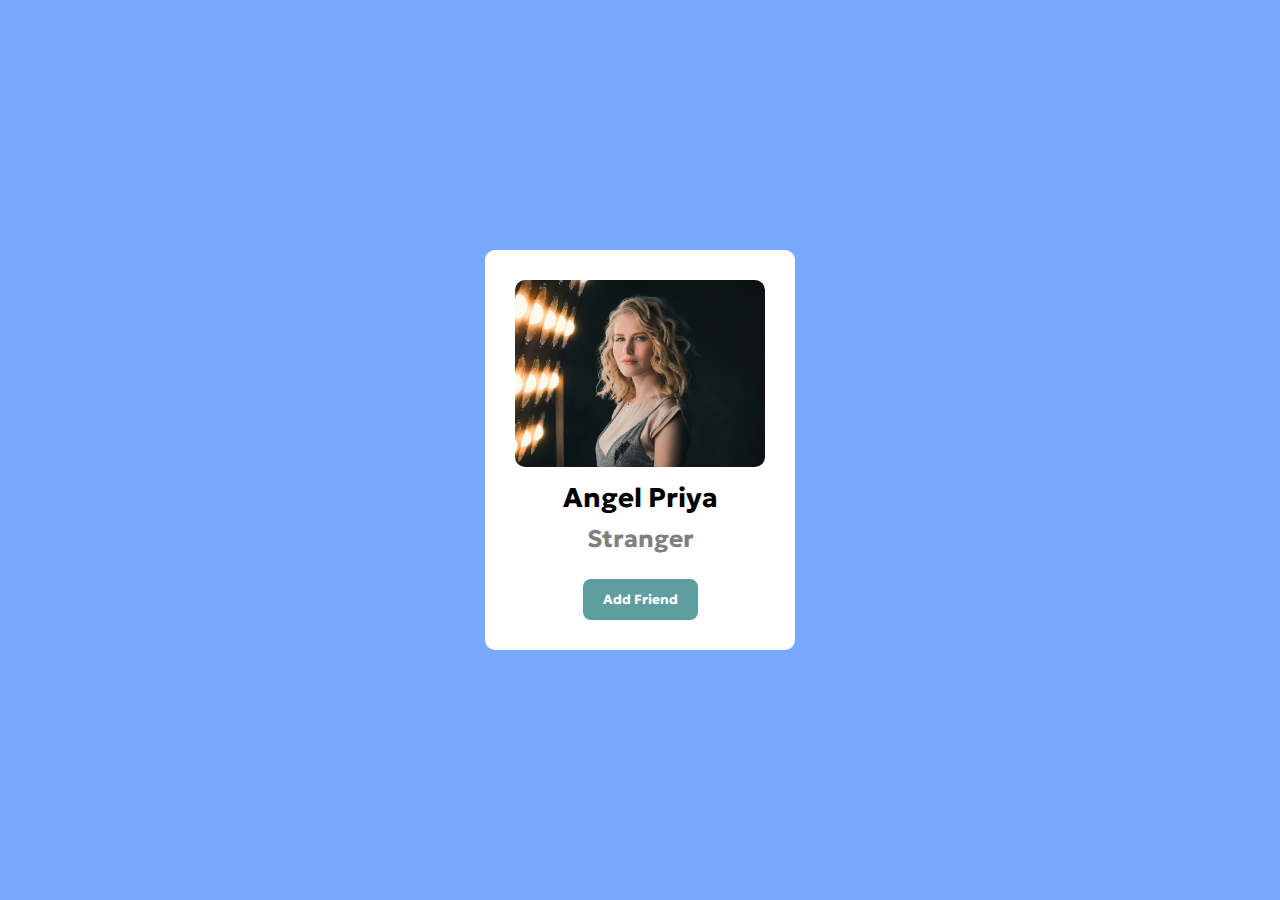
<file: addFriend/index.html>
<!DOCTYPE html>
<html lang="en">
  <head>
    <meta charset="UTF-8" />
    <meta name="viewport" content="width=device-width, initial-scale=1.0" />
    <title>Add Friend</title>
    <link rel="stylesheet" href="style.css" />
    <link rel="preconnect" href="https://fonts.googleapis.com" />
    <link rel="preconnect" href="https://fonts.gstatic.com" crossorigin />
    <link
      href="https://fonts.googleapis.com/css2?family=Geologica:wght@100..900&display=swap"
      rel="stylesheet"
    />
  </head>
  <body>
    <div id="card">
      <img src="./temp.jpg" alt="" />
      <h1>Angel Priya</h1>
      <h5>Stranger</h5>
      <div id="btn-container">
        <!-- <button id="remove">Remove</button> -->
        <button id="add">Add Friend</button>
      </div>
    </div>
    <script src="script.js"></script>
  </body>
</html>
</file>
<file: addFriend/style.css>
* {
  margin: 0;
  padding: 0;
  box-sizing: border-box;
  font-family: 'Geologica';
}

html,
body {
  height: 100%;
  width: 100%;
}

body {
  display: flex;
  align-items: center;
  justify-content: center;
  background-color: rgb(121, 168, 255);
}

#card {
  height: 400px;
  width: 310px;
  border-radius: 10px;
  background-color: #fff;
  padding: 30px;
  text-align: center;
}

#card img {
  height: 55%;
  width: 100%;
  border-radius: 10px;
  object-fit: cover;
  object-position: center;
}

#card h1 {
  font-size: 27px;
  margin: 10px 0;
}

#card h5 {
  font-size: 24px;
  color: grey;
  margin-bottom: 20px;
}

#card button {
  background-color: cadetblue;
  color: #fff;
  font-weight: 700;
  padding: 12px 20px;
  border-radius: 8px;
  border: none;
  margin: 5px;
  cursor: pointer;
}

/* #card #remove {
  background-color: #dadada;
  color: black;
} */
</file>
